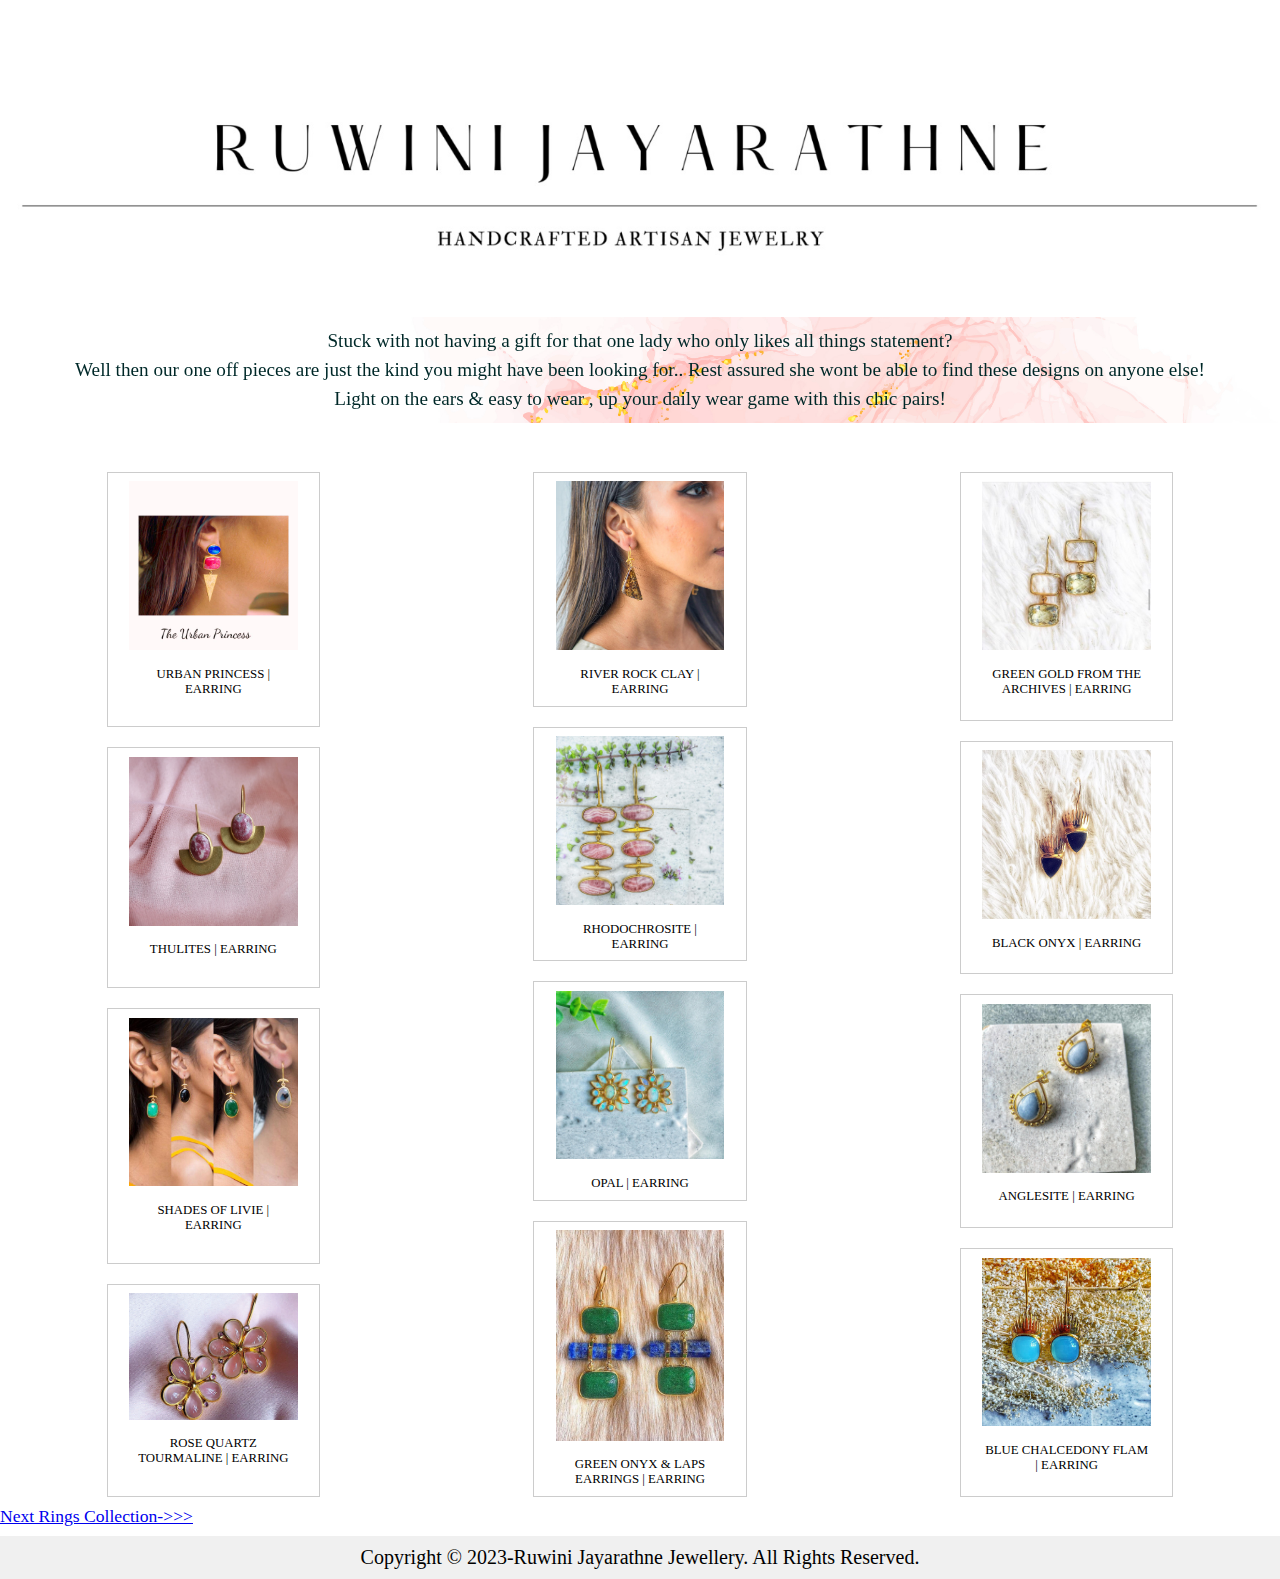
<file: Earrings.html>
<!DOCTYPE html>
<html lang="en">
<head>
    <meta charset="UTF-8">
    <meta name="viewport" content="width=device-width, initial-scale=1.0">
    <title>Ruwini Jayarathne Jewelry | Handcrafted Modern Artisan Jewelry</title>
    <link rel="stylesheet" href="style.css">
    <meta name="viewport" content="width=device-width, initial-scale=1.0">
</head>
<body>
    <div class = "name-container">
        <img id ="cover" src="Images/home image/name.jpg" alt=RJ_name/>
    </div>
    <div class="Earring">
        <p>Stuck with not having a gift for that one lady who only likes all things statement?</p>
        <p>Well then our one off pieces are just the kind you might have been looking for.. Rest assured she wont be able to find these designs on anyone else! <br>Light on the ears & easy to wear , up your daily wear game with this chic pairs!</p>
    </div>
        <div class="Earring-container">
            <div class="Earring-row">
                <div class="item">
                    <img src="Images/earing/urban_princess.jpg" alt="RJ_earring_urban_princess_earring">
                    <p>Urban princess | EARRING </p>
                </div>
                <div class="item">
                    <img src="Images/earing/Thulites.jpg" alt="RJ_earring_collection_Thulites_earring">
                    <p>Thulites | EARRING </p>
                </div>
                <div class="item">   
                    <img src="Images/earing/Shades of Livie.jpg" alt="RJ_earring_collection_Shades of Livie_earring">
                    <p>Shades of Livie | EARRING </p>
                </div>
                <div class="item">   
                    <img src="Images/earing/ROSE QUARTZ  TOURMALINE.jpg" alt="RJ_earring_collection_ROSE QUARTZ TOURMALINE_earring">
                    <p>ROSE QUARTZ TOURMALINE | EARRING </p>
                </div>
            </div>
            <div class="Earring-row">
                <div class="item">
                    <img src="Images/earing/River Rock Clay.jpg" alt="RJ_earring_collection_River Rock Clay_earring">
                    <p>River Rock Clay | EARRING </p>
                </div>
                <div class="item">
                    <img src="Images/earing/Rhodochrosite.jpg" alt="RJ_earring_collection_Rhodochrosite_earring">
                    <p>Rhodochrosite | EARRING </p>
                </div>
                <div class="item">
                    <img src="Images/earing/Opal.jpg" alt="RJ_earring_collection_Opal_earring">
                    <p>Opal | EARRING  </p>
                </div>
                <div class="item">
                    <img src="Images/earing/Green onyx & laps earrings.jpg" alt="RJ_earring_collection_Green onyx & laps earrings_earring">
                    <p>Green onyx & laps earrings | EARRING  </p>
                </div>
            </div>
            <div class="Earring-row">
                <div class="item">
                    <img src="Images/earing/Green Gold from the Archives.jpg" alt="RJ_earring_collection_Green Gold from the Archives_earring">
                    <p>Green Gold from the Archives | EARRING </p>
                </div>
                <div class="item">
                    <img src="Images/earing/Black Onyx.jpg" alt="RJ_earring_collection_Black Onyx_earring">
                    <p>Black Onyx | EARRING </p>
                </div>
                <div class="item">
                    <img src="Images/earing/Anglesite.jpg" alt="RJ_earring_collection_Anglesite_earring">
                    <p>Anglesite | EARRING  </p>
                </div>
                <div class="item">
                    <img src="Images/earing/Blue Chalcedony Flam.jpg" alt="RJ_earring_collection_Blue Chalcedony Flam_earring">
                    <p>Blue Chalcedony Flam | EARRING  </p>
                </div>
            </div>
        </div>

        <div class="navigation-links">
            <a href="Rings.html">Next Rings Collection->>></a>
        </div>
        

        <footer>
            <p>Copyright &copy; 2023-Ruwini Jayarathne Jewellery. All Rights Reserved.</p>
        </footer>
                 
        
    </div>
</body>
</html>
</file>
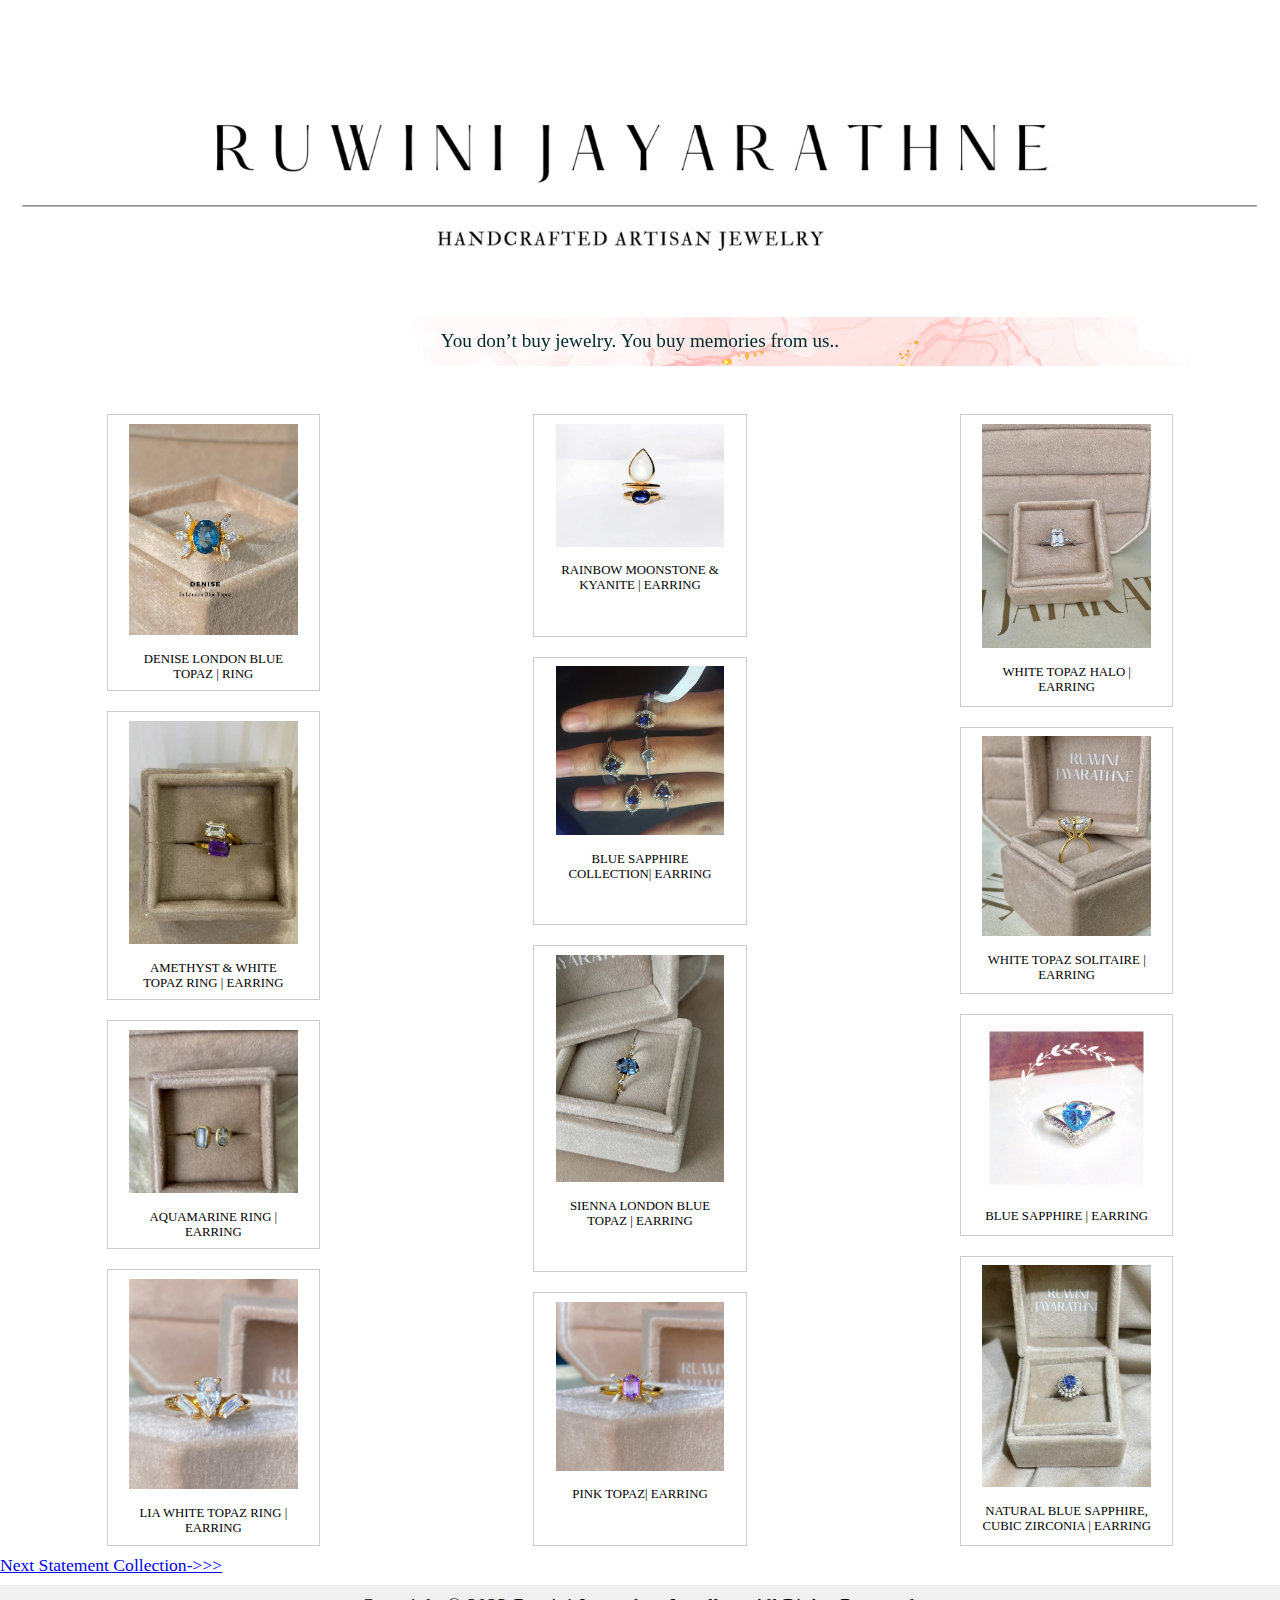
<file: Rings.html>
<!DOCTYPE html>
<html lang="en">
<head>
    <meta charset="UTF-8">
    <meta name="viewport" content="width=device-width, initial-scale=1.0">
    <title>Ruwini Jayarathne Jewelry | Handcrafted Modern Artisan Jewelry</title>
    <link rel="stylesheet" href="style.css">
    <meta name="viewport" content="width=device-width, initial-scale=1.0">
</head>
<body>
    <div class = "name-container">
        <img id ="cover" src="Images/home image/name.jpg" alt=RJ_name/>
    </div>
    <div class="Ring">
        <p>You don’t buy jewelry. You buy memories from us..</p>
    </div>
        <div class="Ring-container">
            <div class="Ring-row">
                <div class="item">
                    <img src="Images/rings/DENISE  LONDON BLUE TOPAZ.jpg" alt="RJ_Ring_DENISE LONDON BLUE TOPAZ_Ring">
                    <p>DENISE LONDON BLUE TOPAZ | RING </p>
                </div>
                <div class="item">
                    <img src="Images/rings/AMETHYST & WHITE TOPAZ RING.jpg" alt="RJ_Ring_collection_AMETHYST & WHITE TOPAZ RING_Ring">
                    <p>AMETHYST & WHITE TOPAZ RING | EARRING </p>
                </div>
                <div class="item">   
                    <img src="Images/rings/AQUAMARINE RING.jpg" alt="RJ_Ring_collection_AQUAMARINE RING_Ring">
                    <p>AQUAMARINE RING | EARRING </p>
                </div>
                <div class="item">   
                    <img src="Images/rings/LIA WHITE TOPAZ  RING.jpg" alt="RJ_Ring_collection_LIA WHITE TOPAZ  RING_Ring">
                    <p>LIA WHITE TOPAZ RING | EARRING </p>
                </div>
            </div>
            <div class="Ring-row">
                <div class="item">
                    <img src="Images/rings/RAINBOW MOONSTONE & KYANITE .jpg" alt="RJ_Ring_collection_RAINBOW MOONSTONE & KYANITE _Ring">
                    <p>RAINBOW MOONSTONE & KYANITE | EARRING </p>
                </div>
                <div class="item">
                    <img src="Images/rings/Blue sapphire rings.jpg" alt="RJ_Ring_collection_Blue Sapphire_Ring">
                    <p>Blue Sapphire collection| EARRING </p>
                </div>
                <div class="item">
                    <img src="Images/rings/SIENNA LONDON BLUE TOPAZ_2.jpg" alt="RJ_Ring_collection_SIENNA LONDON BLUE TOPAZ_2_Ring">
                    <p>SIENNA LONDON BLUE TOPAZ | EARRING  </p>
                </div>
                <div class="item">
                    <img src="Images/rings/Pink Topaz ring.jpg" alt="RJ_Ring_collection_Pink Topaz ring_Ring">
                    <p>Pink Topaz| EARRING  </p>
                </div>
            </div>
            <div class="Ring-row">
                <div class="item">
                    <img src="Images/rings/WHITE TOPAZ HALO.jpg" alt="RJ_Ring_collection_WHITE TOPAZ HALO_Ring">
                    <p>WHITE TOPAZ HALO | EARRING </p>
                </div>
                <div class="item">
                    <img src="Images/rings/WHITE TOPAZ SOLITAIRE RING.jpg" alt="RJ_Ring_collection_WHITE TOPAZ SOLITAIRE RING_Ring">
                    <p>WHITE TOPAZ SOLITAIRE | EARRING </p>
                </div>
                <div class="item">
                    <img src="Images/rings/blue sapphire.jpg" alt="RJ_Ring_collection_Blue sapphire rings_Ring">
                    <p>Blue sapphire | EARRING  </p>
                </div>
                <div class="item">
                    <img src="Images/rings/NATURAL BLUE SAPPHIRE I CUBIC ZIRCONIA I RING.jpg" alt="RJ_Ring_collection_NATURAL BLUE SAPPHIRE I CUBIC ZIRCONIA I RING_Ring">
                    <p>NATURAL BLUE SAPPHIRE, CUBIC ZIRCONIA | EARRING  </p>
                </div>
            </div>
        </div>

        <div class="navigation-links">
            <a href="Signature.html">Next Statement Collection->>></a>
        </div>
        

        <footer>
            <p>Copyright &copy; 2023-Ruwini Jayarathne Jewellery. All Rights Reserved.</p>
        </footer>
                 
        
    </div>
</body>
</html>
</file>
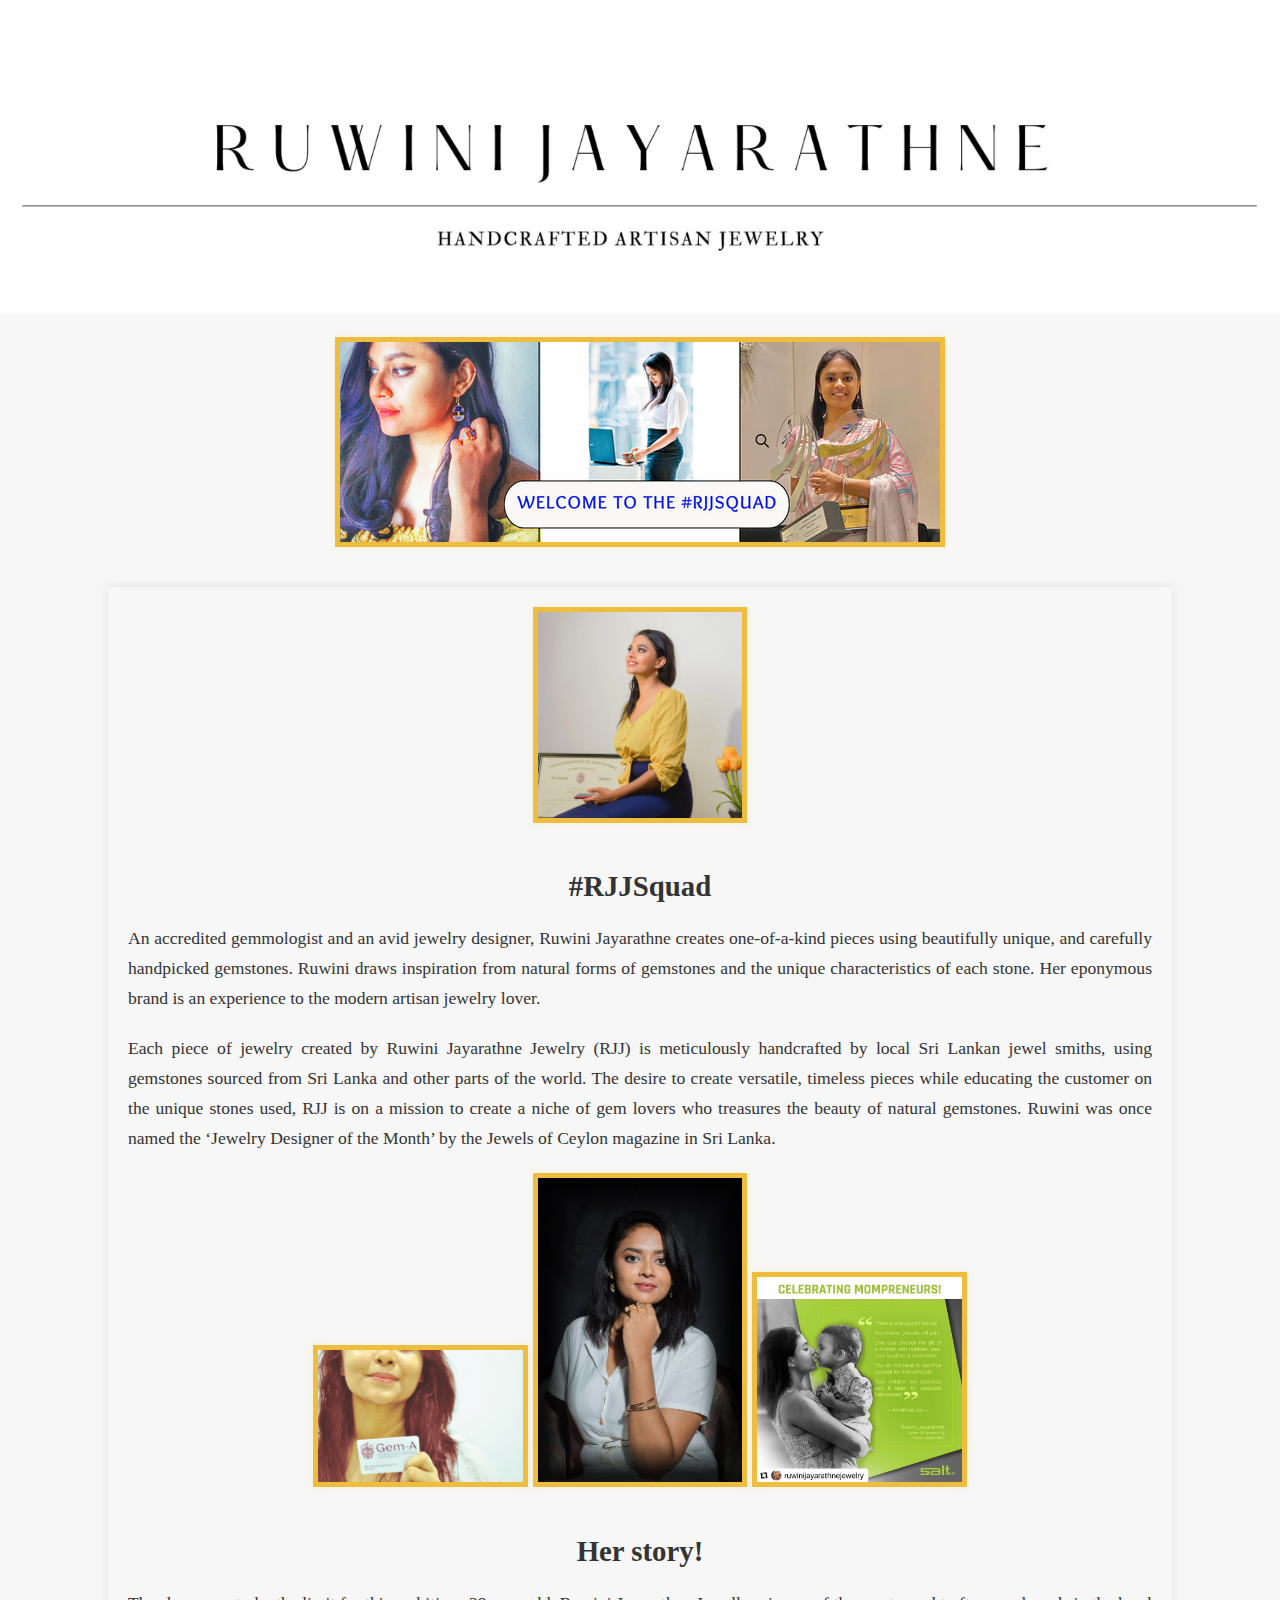
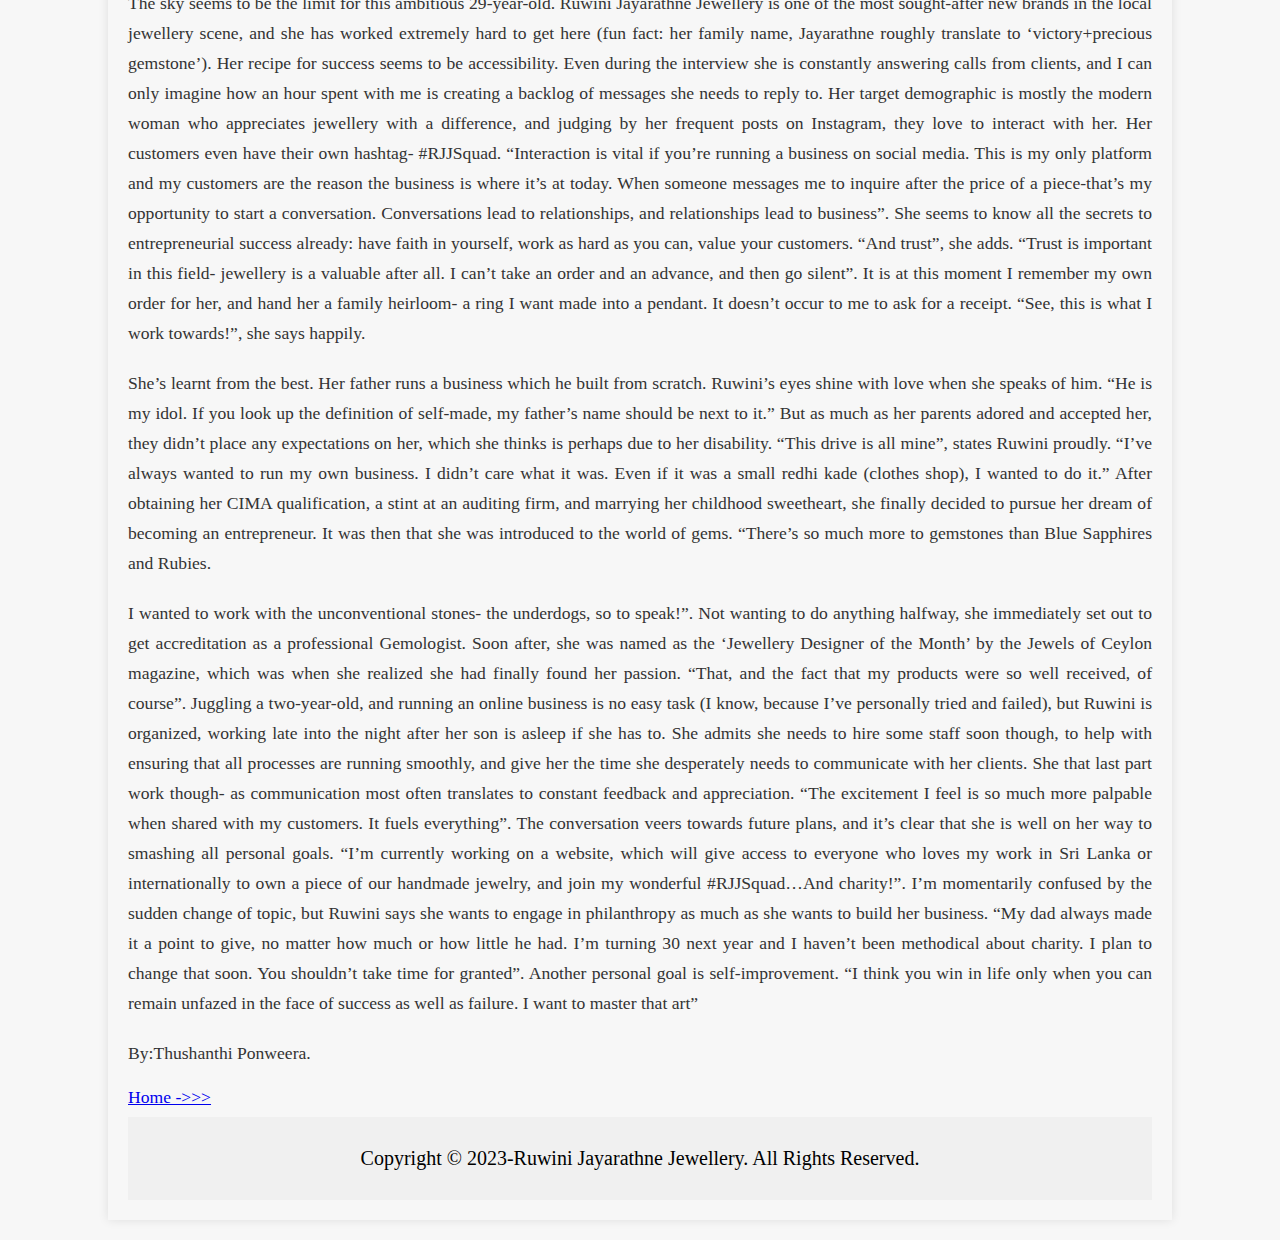
<file: RJ.html>
<!DOCTYPE html>
<html lang="en">
<head>
    <meta charset="UTF-8">
    <meta name="viewport" content="width=device-width, initial-scale=1.0">
    <title>Ruwini Jayarathne Jewelry | Handcrafted Modern Artisan Jewelry</title>
    <link rel="stylesheet" href="RJ_style.css">
    <meta name="viewport" content="width=device-width, initial-scale=1.0">
</head>
<body>
    <div class = "name-container">
      <img id ="cover" src="Images/home image/name.jpg" alt=RJ_name/>
    </div>

    <div class = "baner-container">
      <img src="Images/Ruwini/1.png" alt=RJ_name/>
    </div>

    <div class="container">
      <div class="content">
        <img src="Images/Ruwini/cover photo.jpg" alt="Jewelry Designer">
        
        
        <h2>#RJJSquad</h2>
        <div class="chapter">
          <p class="chapter-text">
            An accredited gemmologist and an avid jewelry designer, Ruwini Jayarathne creates one-of-a-kind pieces using beautifully unique, and carefully handpicked gemstones. Ruwini draws inspiration from natural forms of gemstones 
            and the unique characteristics of each stone. Her eponymous brand is an experience to the modern artisan jewelry lover.
          </p>
          <p class="chapter-text">
            Each piece of jewelry created by Ruwini Jayarathne Jewelry (RJJ) is meticulously handcrafted by local Sri Lankan jewel smiths, using gemstones sourced from Sri Lanka and other parts of the world. The desire to create versatile, 
            timeless pieces while educating the customer on the unique stones used, RJJ is on a mission to create a niche of gem lovers who treasures the beauty of natural gemstones. Ruwini was once named the ‘Jewelry Designer of the Month’ 
            by the Jewels of Ceylon magazine in Sri Lanka.
          </p>
        </div>

      <div class="life-content">
        <div class="image-container">
          <img src="Images/Ruwini/13497911_1049946468432133_4908216222140863288_o.jpg" alt="Jewelry Designer">
          <img src="Images/Ruwini/ruwini_jayarathne.jpg" alt="Jewelry Designer">
          <img src="Images/Ruwini/96237731_2954146191345475_9057281983616385024_n.jpg" alt="Jewelry Designer">
        </div>
        
        </div><h2>Her story!</h2>
        <div class="chapter">
          <p class="chapter-text">
            The sky seems to be the limit for this ambitious 29-year-old. Ruwini Jayarathne Jewellery is one of the most sought-after new brands in the local jewellery scene, and she has worked extremely hard to get here
            (fun fact: her family name, Jayarathne roughly translate to ‘victory+precious gemstone’). Her recipe for success seems to be accessibility. Even during the interview she is constantly answering calls from clients, 
            and I can only imagine how an hour spent with me is creating a backlog of messages she needs to reply to. Her target demographic is mostly the modern woman who appreciates jewellery with a difference, and judging 
            by her frequent posts on Instagram, they love to interact with her. Her customers even have their own hashtag- #RJJSquad. “Interaction is vital if you’re running a business on social media. This is my only platform 
            and my customers are the reason the business is where it’s at today. When someone messages me to inquire after the price of a piece-that’s my opportunity to start a conversation. Conversations lead to relationships, 
            and relationships lead to business”. She seems to know all the secrets to entrepreneurial success already: have faith in yourself, work as hard as you can, value your customers. “And trust”, she adds. “Trust is important 
            in this field- jewellery is a valuable after all. I can’t take an order and an advance, and then go silent”. It is at this moment I remember my own order for her, and hand her a family heirloom- a ring I want made 
            into a pendant. It doesn’t occur to me to ask for a receipt. “See, this is what I work towards!”, she says happily.
          </p>
        </div>

        <div class="chapter">
          <p class="chapter-text">
            She’s learnt from the best. Her father runs a business which he built from scratch. Ruwini’s eyes shine with love when she speaks of him. “He is my idol. If you look up the definition of self-made, my father’s name 
            should be next to it.” But as much as her parents adored and accepted her, they didn’t place any expectations on her, which she thinks is perhaps due to her disability. “This drive is all mine”, states Ruwini proudly. 
            “I’ve always wanted to run my own business. I didn’t care what it was. Even if it was a small redhi kade (clothes shop), I wanted to do it.” After obtaining her CIMA qualification, a stint at an auditing firm, and marrying 
            her childhood sweetheart, she finally decided to pursue her dream of becoming an entrepreneur. It was then that she was introduced to the world of gems. “There’s so much more to gemstones than Blue Sapphires and Rubies. 
          </p>
        </div>
        <div class="chapter">
          <p class="chapter-text">
            I wanted to work with the unconventional stones- the underdogs, so to speak!”. Not wanting to do anything halfway, she immediately set out to get accreditation as a professional Gemologist. Soon after, she was named 
            as the ‘Jewellery Designer of the Month’ by the Jewels of Ceylon magazine, which was when she realized she had finally found her passion. “That, and the fact that my products were so well received, of course”.
            Juggling a two-year-old, and running an online business is no easy task (I know, because I’ve personally tried and failed), but Ruwini is organized, working late into the night after her son is asleep if she has to. 
            She admits she needs to hire some staff soon though, to help with ensuring that all processes are running smoothly, and give her the time she desperately needs to communicate with her clients.  
            She that last part work though- as communication most often translates to constant feedback and appreciation. “The excitement I feel is so much more palpable when shared with my customers. It fuels everything”.
            The conversation veers towards future plans, and it’s clear that she is well on her way to smashing all personal goals. “I’m currently working on a website, which will give access to everyone who loves my work 
            in Sri Lanka or internationally to own a piece of our handmade jewelry, and join my wonderful #RJJSquad…And charity!”. I’m momentarily confused by the sudden change of topic, but Ruwini says she wants to engage 
            in philanthropy as much as she wants to build her business. “My dad always made it a point to give, no matter how much or how little he had. I’m turning 30 next year and I haven’t been methodical about charity. 
            I plan to change that soon. You shouldn’t take time for granted”. Another personal goal is self-improvement. “I think you win in life only when you can remain unfazed in the face of success as well as failure. I want to master that art”
          </p>
          <p class="chapter-text">
            By:Thushanthi Ponweera.
          </p>
        </div>
      </div>
      <div class="navigation-links">
        <a href="index.html">Home ->>></a>
      </div>
      <footer>
        <p>Copyright &copy; 2023-Ruwini Jayarathne Jewellery. All Rights Reserved.</p>
    </footer>
        
  
  </body>
  </html>
</file>
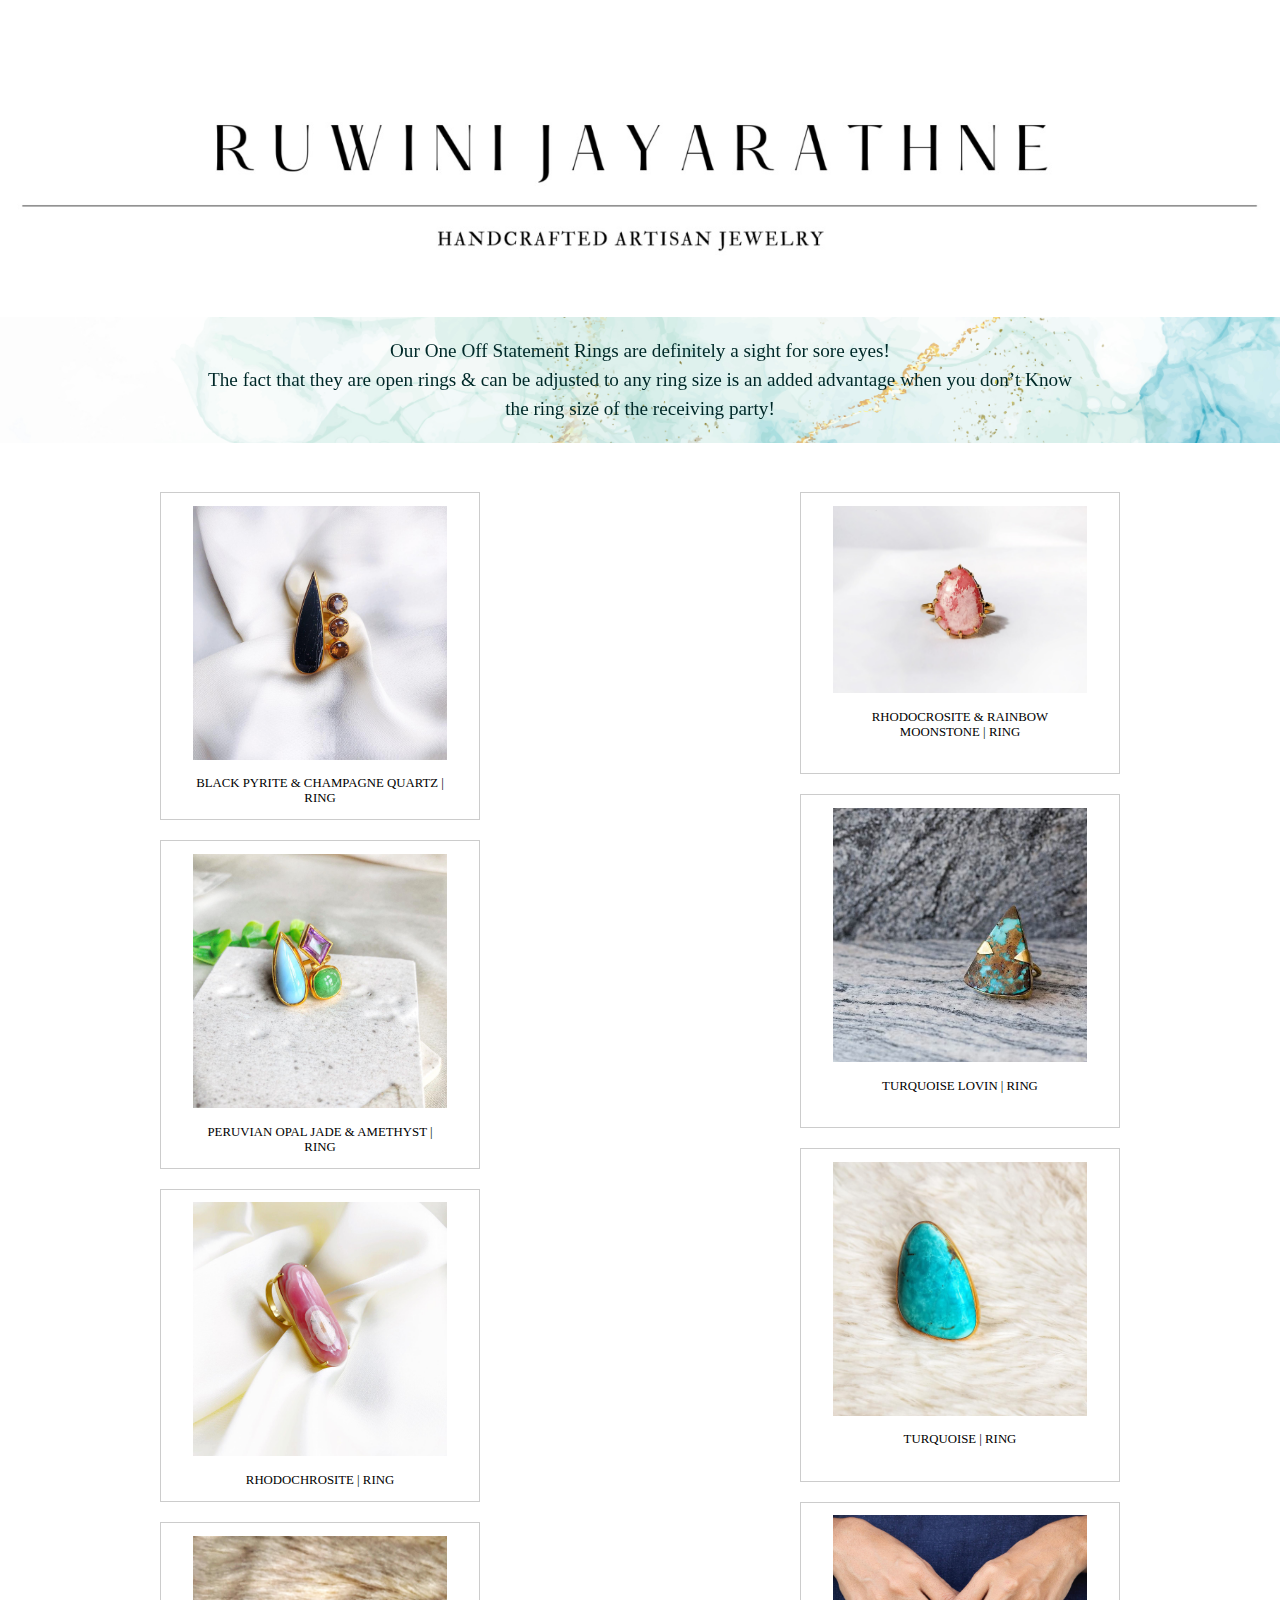
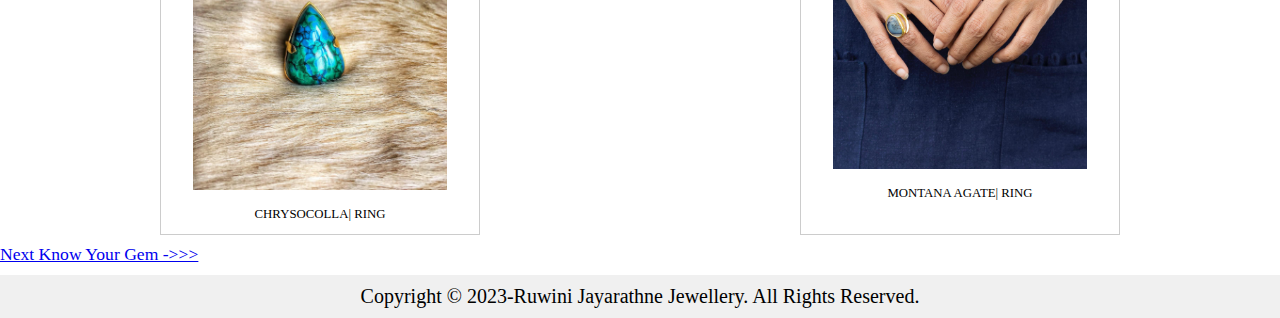
<file: Signature.html>
<!DOCTYPE html>
<html lang="en">
<head>
    <meta charset="UTF-8">
    <meta name="viewport" content="width=device-width, initial-scale=1.0">
    <title>Ruwini Jayarathne Jewelry | Handcrafted Modern Artisan Jewelry</title>
    <link rel="stylesheet" href="style.css">
    <meta name="viewport" content="width=device-width, initial-scale=1.0">
</head>
<body>
    <div class = "name-container">
        <img id ="cover" src="Images/home image/name.jpg" alt=RJ_name/>
    </div>
    <div class="statement-rings">
        <p>Our One Off Statement Rings are definitely a sight for sore eyes!</p>
        <p>The fact that they are open rings & can be adjusted to any ring size is an added advantage when you don’t Know <br> the ring size of the receiving party!</p>
    </div>
        <div class="signature-container">
            <div class="signature-row">
                <div class="item">
                    <img src="Images/signature/Black Pyrite & Champagne Quartz.jpg" alt="RJ_signature_Black Pyrite & Champagne Quartz_ring">
                    <p>Black Pyrite & Champagne Quartz | RING </p>
                </div>
                <div class="item">
                    <img src="Images/signature/Peruvian Opal,Jade & Amethyst.jpg" alt="RJ_signature_collection_Peruvian Opal,Jade & Amethyst_ring">
                    <p>Peruvian Opal Jade & Amethyst | RING </p>
                </div>
                <div class="item">   
                    <img src="Images/signature/Rhodochrosite.jpg" alt="RJ_signature_collection_Rhodochrosite_ring">
                    <p>Rhodochrosite | RING </p>
                </div>
                <div class="item">   
                    <img src="Images/signature/Chrysocolla.jpg" alt="RJ_signature_collection_Chrysocolla_ring">
                    <p>Chrysocolla| RING </p>
                </div>

            </div>
            <div class="signature-row">
                <div class="item">
                    <img src="Images/signature/RHODOCHROSITE RING.jpg" alt="RJ_signature_collection_Rhodocrosite & Rainbow Moonstone_ring">
                    <p>Rhodocrosite & Rainbow Moonstone | RING </p>
                </div>
                <div class="item">
                    <img src="Images/signature/Turquoise Lovin.jpg" alt="RJ_signature_collection_Turquoise Lovin_ring">
                    <p>Turquoise Lovin | RING </p>
                </div>
                <div class="item">
                    <img src="Images/signature/Turquoise Ring—.jpg" alt="RJ_signature_collection_Turquoise_ring">
                    <p>Turquoise | RING </p>
                </div>
                <div class="item">
                    <img src="Images/signature/Montana Agate.jpg" alt="RJ_signature_collection_Montana Agate_ring">
                    <p>Montana Agate| RING </p>
                </div>
            </div>
        </div>

        <div class="navigation-links">
            <a href="https://web.wgi-global.com/monthly-birthstones">Next Know Your Gem ->>></a>
        </div>
        

        <footer>
            <p>Copyright &copy; 2023-Ruwini Jayarathne Jewellery. All Rights Reserved.</p>
        </footer>
                 
        
    </div>
</body>
</html>
</file>
<file: style.css>
*{
    margin: 0px;
    padding: 0px;
    box-sizing: border-box;
}

.page-container{
    width: 100%; 
    max-width: 1200px; 
    margin: 0 auto; 
    padding: 20px;
}

.name-container img{
    position: fixed-block;
    top: 20px;
    left: 0;
    width: 100%; 
    height: auto%; 
    background-size: cover; 
    background-position: center; 
    z-index: 9999; 
}
.navbar{
    width:100%;
    height:auto%;
    position: fixed-block;
    display:flex;
    justify-content: center; /*center ul*/
    z-index: 9999;/*ul on top*/
    background-color: rgb(242, 235, 241);/*ul baclground color*/
}
.navbar ul{
    padding: 25px;
    margin: 0px;
    display: flex;
    justify-content: space-around;
    align-items: center;
    list-style: none;
    
}
.navbar li{
    display:inline-block;
    list-style: none;
    
}
.navbar li a{
    font-size: 20px;
    text-transform: uppercase;
    padding: 0px 40px;
    color:black;
    text-decoration: none;
    font-family:Cambria, Cochin, Georgia, Times, 'Times New Roman', serif;
    cursor: pointer;
}

.navbar li a:hover{
    color: rgb(220, 31, 132);/*nav color*/
    transition: all 0.5s ease 0s;/*color changing speed*/
}

.banner-container{
    width:100%;
    height:auto%;
    position: fixed-block;
    display:flex;
    justify-content: center; /*center ul*/
    z-index: 9999;/*ul on top*/
}

.banner-container video{
    position: fixed-block;
    top: 0;
    left: 0;
    width: 100%; 
    height: auto%; 
    background-size: cover; 
    background-position: center; 
    z-index: 9999; 

}

.grid-container{
    position: relative;
    display: grid;
    width: 100%;
    height: Auto;
    align-content: center;
    grid-template-columns: auto auto ;
    gap: 50px;
    padding: 10px;
    top: 50px;
  }

.grid-container img{
    position: relative;
    display: block;
    width: 100%; 
    height: 100%; 
    z-index: -1
    transition: border 0.3s, box-shadow 0.3s;

}

.grid-container img:hover {
    border: 5px solid #69c9c9;
    box-shadow: 0 0 50px #f693c4;

}

.grid-container .centered {
    position: absolute;
    top: 55%;
    left: 50%;
    transform: translate(-50%, -50%);
    z-index: 9999;
    font-size: 20px;
    font-family:'Lucida Sans', 'Lucida Sans Regular', 'Lucida Grande', 'Lucida Sans Unicode', Geneva, Verdana, sans-serif
    cursor: pointer;
}

.grid-container .centered:hover {
    color: rgb(220, 31, 132); 
    transition:rgb(227, 121, 178);
  }

.grid-container p {
    font-size: 20px;
    text-transform: uppercase;
    text-align: center;
    color:solid black;
    font-family:Cambria, Cochin, Georgia, Times, 'Times New Roman', serif
    text-decoration: none; 
    padding-top: 10px; 
    cursor: pointer;
}

.social_media-conrainer {
    display: flex;
    justify-content: space-around;
    align-items: center;
    max-width: 100%;
    width: auto;
    height: auto;
    TOP margin: 50PX; /* Adjust as needed */
    
}

.social_media-conrainer img {
    max-width: 100%;
    padding: 50px; /* Make images responsive within their container */
    height: auto;
    margin: 20px; /* Adjust the spacing between images */
    top margin: 50PX;
}
.navigation-links a{
    font-size: 1.1em;
    font-family: Georgia, 'Times New Roman', Times, serif;
    line-height: 1.1em;
    text-align: right;
    margin-bottom: 20px;
  }
footer {
    position: relative;
    text-align: center;
    font-size: 20px;
    padding: 10px 0;
    background-color: #f0f0f0;
    color: black;
    margin-top: 10px;
  }

@media only screen and (max-width: 600px) {
    .page-container {
        padding: 10px; /* Adjust padding for smaller screens */
    }

    .name-container img {
        position: relative; /* Change position to be relative for smaller screens */
        width: 100%;
        height: auto;
        top: auto;
        left: auto;
    }

    .navbar ul {
        padding: 10px 0;
        margin: 0;
        text-align: center; /* Center-align navigation items */
    }

    .navbar li {
        display: block;
        margin: 0;
        padding: 10px 0;
    }

    .navbar li a {
        display: block;
        font-size: 16px; /* Adjust font size for smaller screens */
        text-decoration: none;
        color: black;
    }

    .banner-container {
        display: none; /* Hide the banner for smaller screens */
    }

    .grid-container {
        grid-template-columns: auto; /* Adjust grid layout for smaller screens */
        gap: 20px; /* Adjust gap for smaller screens */
        padding: 10px; /* Adjust padding for smaller screens */
        top: 20px; /* Adjust top position for smaller screens */
    }

    .grid-container img {
        width: 100%;
        height: auto;
    }

    .grid-container .centered {
        display: none; /* Hide centered text for smaller screens */
    }

    .grid-container p {
        font-size: 16px; /* Adjust font size for smaller screens */
    }

    .social_media-conrainer{
        flex-direction: column; /* Adjust direction for smaller screens */
        align-items: center;
    }

    .social_media-conrainer img {
        margin: 10px 0; /* Adjust margin for smaller screens */
    }

    footer {
        font-size: 16px; /* Adjust font size for smaller screens */
    }
}


/*style sheet for STATEMENT*/
. {
    display: flex;
    flex-direction: row;
    width: 100%;
    max-width: 100%;
}

#cover{
    width: 100%;
    height: 10%;
}

.statement-rings {
    background-image: url('Images/decoration/watercolor\ statement.jpg'); /* Replace 'path_to_your_image.jpg' with your image path */
    background-size: cover; /* Ensures the background image covers the entire element */
    color: rgb(249, 208, 241); 
    padding: 20px; 
    filter:saturate(120%);
}

.statement-rings p {
    font-size: 1.5vw;
    text-transform: initial;
    text-align: center;
    font-family: 'Times New Roman', Times, serif;
    line-height: 1.5;
    color: rgb(3, 38, 38);
}

.signature-container {
    margin-top: 3vw;
    display: flex;
    flex-wrap: wrap;
    max-width: 100%;
}

.signature-row {
    display: flex;
    flex: 1 0 33.33%; /* Adjust to fit three rows per line */
    flex-wrap: wrap;
    justify-content: space-around;
    width: 100%; /* Add width to make it fill the container */
}

.item {
    width: 50%; /* Adjust width to fit five items per row */
    margin: 10px;
    text-align: center;
    border: 1px solid #ccc; /* Add a border or remove as needed */
    padding: 2% 5%; /* Use relative units for padding */
    box-sizing: border-box; /* Include padding in width */
}

.item img {
    width: 100%;
    height: auto;
}

.item p {
    font-size: 1.0vw; /* Use viewport width as a relative unit for font size */
    text-transform: uppercase;
    text-align: center;
    color: black;
    font-family: 'Times New Roman', Times, serif;
    padding-top: 1vw; /
    cursor: pointer;
}

.item:hover {
    border-color: rgb(25, 194, 224);
}

.item img:hover {
    filter: brightness(85%) saturate(120%);
}
.navigation-links a{
    font-size: 1.1em;
    font-family: Georgia, 'Times New Roman', Times, serif;
    line-height: 1.1em;
    text-align: right;
    margin-bottom: 20px;
  }
footer {
    position: relative;
    text-align: center;
    font-size: 20px;
    padding: 10px 0;
    background-color: #f0f0f0;
    color: black;
    margin-top: 10px;
  }

@media screen and (max-width: 600px) {
    .item {
        grid-template-columns: 1fr;
        width: 100%; 
    }
}

@media screen and (max-width: 600px) {
    .footer {
        grid-template-columns: 1fr;
        width: auto; 
    }
}
@media screen and (max-width: 600px) {
    .footer p {
        font-size: 0.5vw; /* Set an appropriate font size for smaller screens */
    }
}



/*style sheet for EARRINGS*/

. {
    display: flex;
    flex-direction: row;
    width: 100%;
    max-width: 100%;
}

#cover{
    width: 100%;
    height: 10%;
}

.Earring {
    background-image: url('Images/decoration/watercolor\ earring.jpg'); /* Replace 'path_to_your_image.jpg' with your image path */
    background-size: cover; /* Ensures the background image covers the entire element */
    color: rgb(249, 208, 241); 
    padding: 10px; 
    filter:saturate(120%);
}

.Earring p {
    font-size: 1.5vw;
    text-transform: initial;
    text-align: center;
    font-family: 'Times New Roman', Times, serif;
    line-height: 1.5;
    color: rgb(3, 38, 38);
    
}

.Earring-container {
    margin-top: 3vw;
    display: flex;
    flex-wrap: wrap;
    max-width: 100%;
}

.Earring-row {
    display: flex;
    flex: 1 0 10.33%; /* Adjust to fit three rows per line */
    flex-wrap: wrap;
    justify-content: space-around;
}

.item {
    width: 50%; /* Adjust width to fit five items per row */
    text-align: center;
    border: 1px solid #ccc; /* Add a border or remove as needed */
    padding: 2% 5%; /* Use relative units for padding */
    box-sizing: border-box; /* Include padding in width */
}

.item img {
    width: 100%;
    height: auto;
}

.item p {
    font-size: 1.0vw; /* Use viewport width as a relative unit for font size */
    text-transform: uppercase;
    text-align: center;
    color: black;
    font-family: 'Times New Roman', Times, serif;
    padding-top: 1vw; /
    cursor: pointer;
}

.item:hover {
    border-color: rgb(25, 194, 224);
}

.item img:hover {
    filter: brightness(85%) saturate(120%);
}
footer {
    position: relative;
    text-align: center;
    font-size: 20px;
    padding: 10px 0;
    background-color: #f0f0f0;
    color: black;
    margin-top: 10px;
  }
.navigation-links a{
    font-size: 1.1em;
    font-family: Georgia, 'Times New Roman', Times, serif;
    line-height: 1.1em;
    text-align: right;
    margin-bottom: 20px;
}

@media screen and (max-width: 600px) {
    .item {
        grid-template-columns: 1fr;
        width: 100%; 
    }
}

@media screen and (max-width: 600px) {
    .footer {
        grid-template-columns: 1fr;
        width: auto; 
    }
}
@media screen and (max-width: 600px) {
    .footer p {
        font-size: 0.5vw; 
    }
}


/*Ring page*/


. {
    display: flex;
    flex-direction: row;
    width: 100%;
    max-width: 100%;
}

#cover{
    width: 100%;
    height: 10%;
}

.Ring {
    background-image: url('Images/decoration/watercolor\ earring.jpg'); /* Replace 'path_to_your_image.jpg' with your image path */
    background-size: cover; /* Ensures the background image covers the entire element */
    color: rgb(249, 208, 241); 
    padding: 10px; 
    filter:saturate(120%);
}

.Ring p {
    font-size: 1.5vw;
    text-transform: initial;
    text-align: center;
    font-family: 'Times New Roman', Times, serif;
    line-height: 1.5;
    color: rgb(3, 38, 38);
    
}

.Ring-container {
    margin-top: 3vw;
    display: flex;
    flex-wrap: wrap;
    max-width: 100%;
}

.Ring-row {
    display: flex;
    flex: 1 0 10.33%; /* Adjust to fit three rows per line */
    flex-wrap: wrap;
    justify-content: space-around;
}

.item {
    width: 50%; /* Adjust width to fit five items per row */
    text-align: center;
    border: 1px solid #ccc; /* Add a border or remove as needed */
    padding: 2% 5%; /* Use relative units for padding */
    box-sizing: border-box; /* Include padding in width */
}

.item img {
    width: 100%;
    height: auto;
}

.item p {
    font-size: 1.0vw; /* Use viewport width as a relative unit for font size */
    text-transform: uppercase;
    text-align: center;
    color: black;
    font-family: 'Times New Roman', Times, serif;
    padding-top: 1vw; /
    cursor: pointer;
}

.item:hover {
    border-color: rgb(25, 194, 224);
}

.item img:hover {
    filter: brightness(85%) saturate(120%);
}
.navigation-links a{
    font-size: 1.1em;
    font-family: Georgia, 'Times New Roman', Times, serif;
    line-height: 1.1em;
    text-align: right;
    margin-bottom: 20px;
    padding-top: 50%;
}
  
footer {
    position: relative;
    text-align: center;
    font-size: 20px;
    padding: 10px 0;
    background-color: #f0f0f0;
    color: black;
    margin-top: 10px;
  }

@media screen and (max-width: 600px) {
    .item {
        grid-template-columns: 1fr;
        width: 100%; 
    }
}

@media screen and (max-width: 600px) {
    .footer {
        grid-template-columns: 1fr;
        width: auto; 
    }
}
@media screen and (max-width: 600px) {
    .footer p {
        font-size: 0.5vw; 
    }
}
</file>
<file: RJ_style.css>
#cover {
  width: 100%;
  height: auto;
}

.baner-container {
  display: flex;
  justify-content: center;
  text-align: center;
  padding: 20px;
}

.baner-container img {
  max-width: 100%;
  height: auto;
  border: 5px solid #efbd3e;
  box-shadow: 0 0 10px rgba(238, 218, 119, 0.2);
}

body {
  font-family: 'Arial', sans-serif;
  margin: 0;
  padding: 0;
  background-color: #f7f7f7;
  color: #333;
}

.container {
  width: 80%;
  margin: 20px auto;
  padding: 20px;
  box-shadow: 0 0 10px rgba(0, 0, 0, 0.1);
}

.content {
  text-align: center;
}

.content img, .life-content img {
  width: 20%;
  height: auto;
  margin-bottom: 20px;
  border: 5px solid #efbd3e;
  box-shadow: 0 0 10px rgba(238, 218, 119, 0.2);
}

.life-content {
  text-align: center;
}

h2 {
  font-size: 1.8em;
  margin-bottom: 20px;
  font-family: Georgia, 'Times New Roman', Times, serif;
}

.chapter-text {
  font-size: 1.1em;
  font-family: Georgia, 'Times New Roman', Times, serif;
  line-height: 1.1em;
  text-align: justify;
  margin-bottom: 20px;
  line-height: 30px;
}
.navigation-links a{
  font-size: 1.1em;
  font-family: Georgia, 'Times New Roman', Times, serif;
  line-height: 1.1em;
  text-align: right;
  margin-bottom: 20px;
}

footer {
  position: relative;
  text-align: center;
  font-size: 20px;
  font-family: 'Times New Roman', Times, serif;
  padding: 10px 0;
  background-color: #f0f0f0;
  color: black;
  margin-top: 10px;
  
}

@media screen and (max-width: 768px) {
  .content img,
  .life-content img {
    width: 60%;
    max-width: 100%;
  }

  .baner-container {
    width: 100%;
    max-width: 100%;
  }

  .chapter-text {
    font-size: 1em;
    line-height: 1.5em;
  }

  footer {
    font-size: 10px;
  }
}
</file>
